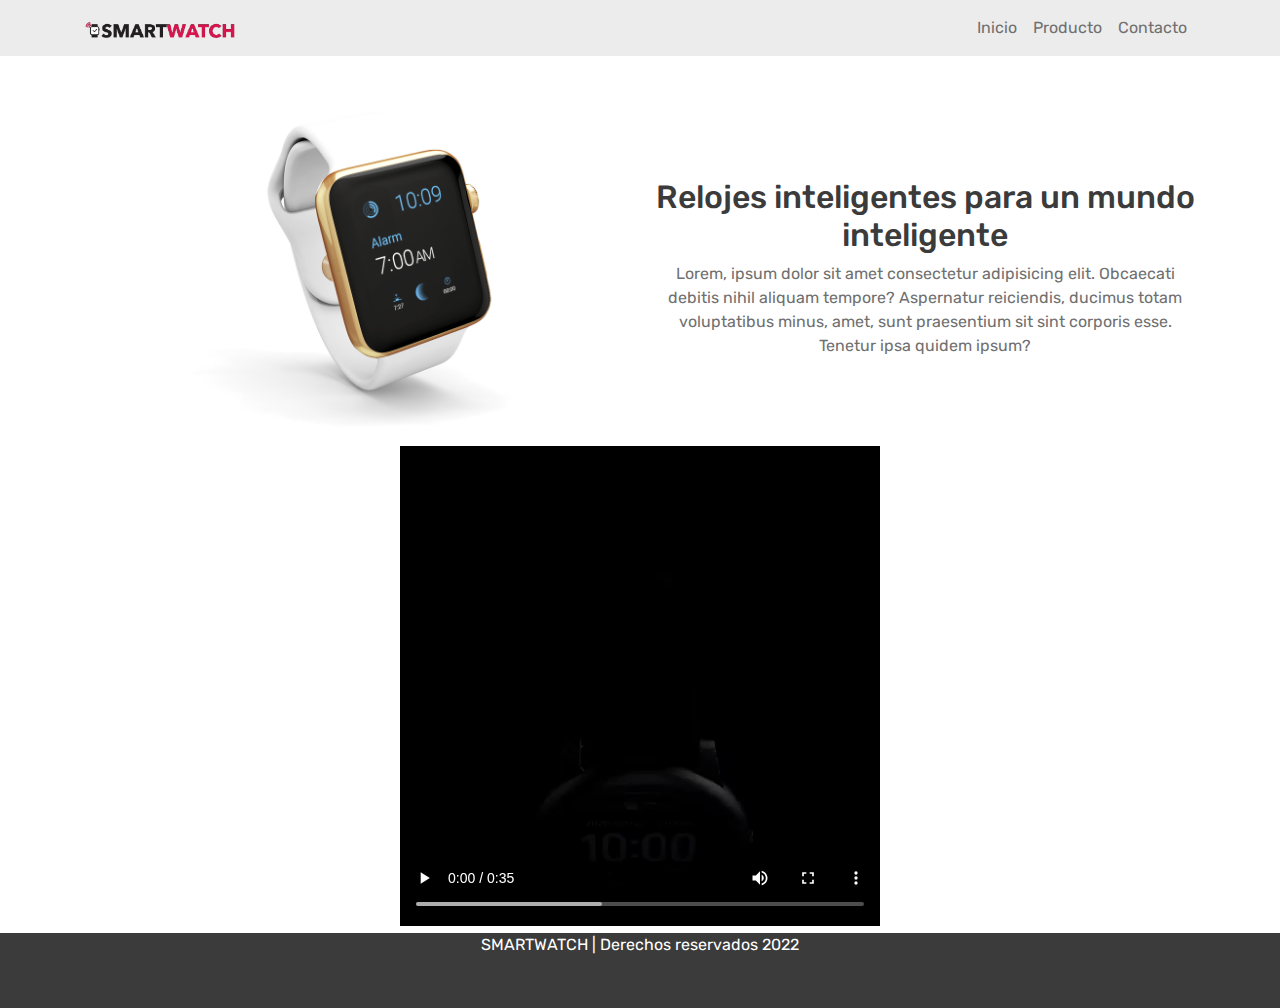
<file: index.html>
<!DOCTYPE html>
<html lang="en">
<head>
    <meta charset="UTF-8">
    <meta http-equiv="X-UA-Compatible" content="IE=edge">
    <meta name="viewport" content="width=device-width, initial-scale=1.0">
    <!-- Estilos -->
    <link rel="stylesheet" href="css/reset.css">
    <link rel="stylesheet" href="https://stackpath.bootstrapcdn.com/bootstrap/4.3.1/css/bootstrap.min.css">

    <link rel="stylesheet" href="css/styles.css">

    <title>Página inicial</title>
</head>
<body>

    <header id="header">
        <!-- Menú Navbar Inicio -->
        <nav class="navbar navbar-expand-lg ">
            
            <div class="container">
                <a class="navbar-brand" href="index.html">
                    <img src="images/logo.png" width="150" alt="">
                </a>

              <button class="navbar-toggler" 
                        type="button" data-bs-toggle="collapse"
                        data-bs-target="#navbarNavAltMarkup" 
                        aria-controls="navbarNavAltMarkup" 
                        aria-expanded="false" 
                        aria-label="Toggle navigation">
                <span class="navbar-toggler-icon"></span>
              </button>
              <div class="collapse navbar-collapse" id="navbarNavAltMarkup">
                <div class="navbar-nav ml-auto">
                  <a class="nav-link active link-menu" aria-current="page" href="index.html">Inicio</a>
                  <a class="nav-link link-menu" href="producto.html">Producto</a>
                  <a class="nav-link link-menu" href="contacto.html">Contacto</a>


                </div>
              </div>
            </div>
          </nav>
          <!-- Menú Navbar Fin -->
    </header>

    <section id="principal">
        <div class="container">
            <div class="row justify-content-center align-items-center">
                <div class="col-sm-6">
                    <img src="images/watch/watch1.png" class="img-fluid" alt="">
                </div>
                <div class="col-sm-6">
                    <h1>
                        Relojes inteligentes para un mundo inteligente
                    </h1>
                    <p>
                        Lorem, ipsum dolor sit amet consectetur adipisicing elit. Obcaecati debitis nihil aliquam tempore? Aspernatur reiciendis, ducimus totam voluptatibus minus, amet, sunt praesentium sit sint corporis esse. Tenetur ipsa quidem ipsum?

                    </p>
                </div>
            </div>
        </div>


        <div class="container borde">
            <div class="row justify-content-md-center">
                <div class="col-md-12">
                    <video controls loop >
                        <source src="media/videoplayback.mp4" type="video/mp4">  
                    </video>

                </div>
            
            </div>
        </div>
    </section>

    <footer id="footer">
        <div class="contaier">
            <div class="row justify-content-md-center">
                <div class="col-md-8">
                    <p>SMARTWATCH | Derechos reservados 2022</p>
                </div>
            </div>
        </div>
    </footer>
</body>
</html>
</file>
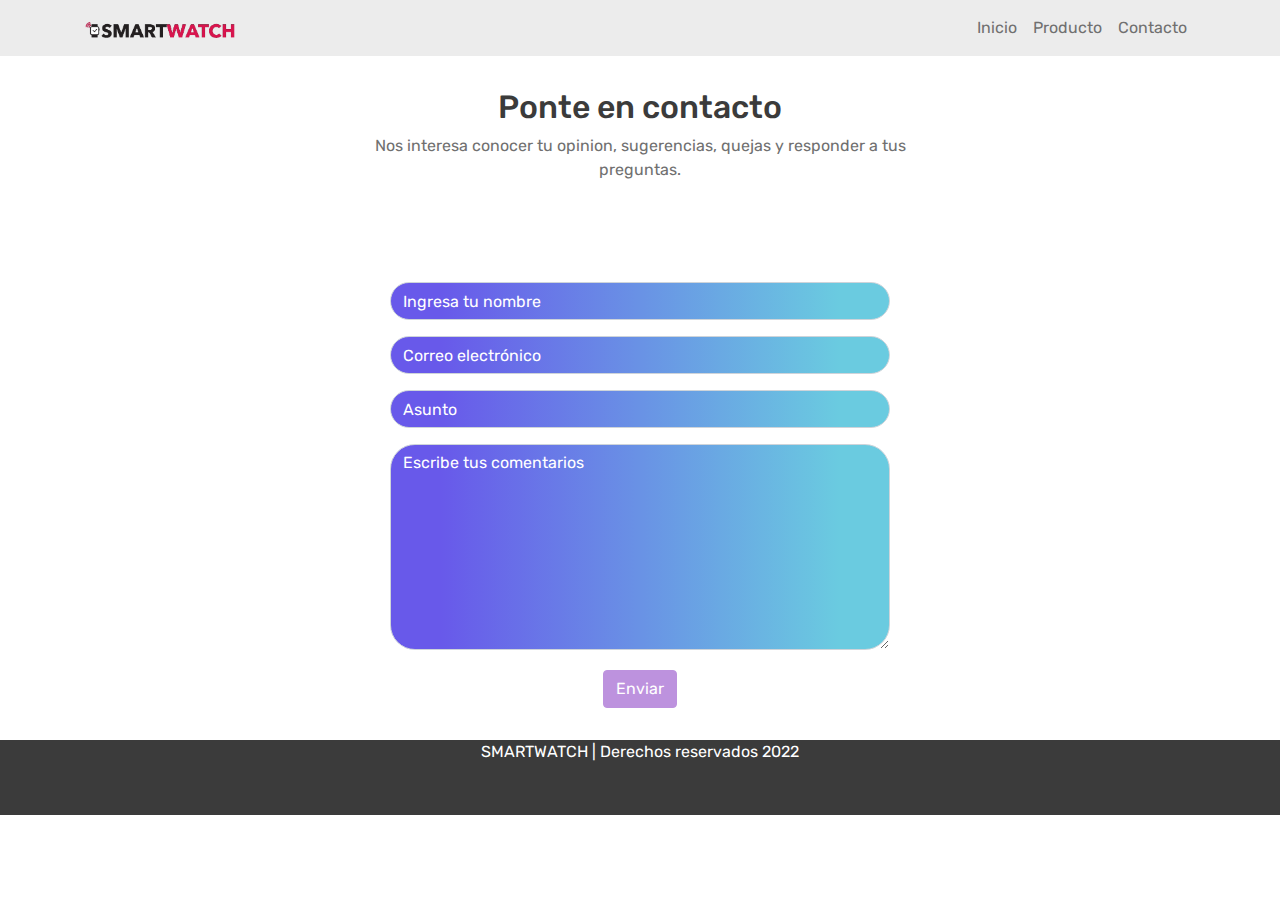
<file: contacto.html>
<!DOCTYPE html>
<html lang="en">
<head>
    <meta charset="UTF-8">
    <meta http-equiv="X-UA-Compatible" content="IE=edge">
    <meta name="viewport" content="width=device-width, initial-scale=1.0">
    <!-- Estilos -->
    <link rel="stylesheet" href="css/reset.css">
    <link rel="stylesheet" href="https://stackpath.bootstrapcdn.com/bootstrap/4.3.1/css/bootstrap.min.css">

    <link rel="stylesheet" href="css/styles.css">

    <title>Contacto</title>
</head>
<body>

    <header id="header">
        <!-- Menú Navbar Inicio -->
        <nav class="navbar navbar-expand-lg ">
            
            <div class="container">
                <a class="navbar-brand" href="index.html">
                    <img src="images/logo.png" width="150" alt="">
                </a>

              <button class="navbar-toggler" 
                        type="button" data-bs-toggle="collapse"
                        data-bs-target="#navbarNavAltMarkup" 
                        aria-controls="navbarNavAltMarkup" 
                        aria-expanded="false" 
                        aria-label="Toggle navigation">
                <span class="navbar-toggler-icon"></span>
              </button>
              <div class="collapse navbar-collapse" id="navbarNavAltMarkup">
                <div class="navbar-nav ml-auto">
                  <a class="nav-link active link-menu" aria-current="page" href="index.html">Inicio</a>
                  <a class="nav-link link-menu" href="producto.html">Producto</a>
                  <a class="nav-link link-menu" href="contacto.html">Contacto</a>


                </div>
              </div>
            </div>
          </nav>
          <!-- Menú Navbar Fin -->
    </header>

    <section id="contacto">
        <div class="container">
            <div class="row justify-content-md-center espacio-row">
                <div class="col-md-6">
                    <h1> Ponte en contacto </h1>
                    <p>
                        Nos interesa conocer tu opinion, sugerencias, quejas y responder a tus preguntas.
                    </p>
                </div>
            </div>

            <div class="row justify-content-md-center espacio-row">
                
                <div class="col-md-6">
                    
                    <form>
                        <div class="form-group">
                          
                          <input type="text" class="form-control mb-3" id="nombre" placeholder="Ingresa tu nombre">
                          <input type="text" class="form-control mb-3" id="email" placeholder="Correo electrónico">
                          <input type="text" class="form-control mb-3" id="asunto" placeholder="Asunto">
                          <textarea class="form-control" id="mensajeContacto" cols="30" rows="8" placeholder="Escribe tus comentarios"></textarea>
                        </div>
                        
                        
                        <button type="submit" class="boton-enviar btn btn-primary">Enviar</button>
                      </form>
                    
                </div>
                
            </div>
        </div>
    </section>

    <footer id="footer">
        <div class="contaier">
            <div class="row justify-content-md-center">
                <div class="col-md-8">
                    <p>SMARTWATCH | Derechos reservados 2022</p>
                </div>
            </div>
        </div>
    </footer>
</body>
</html>
</file>
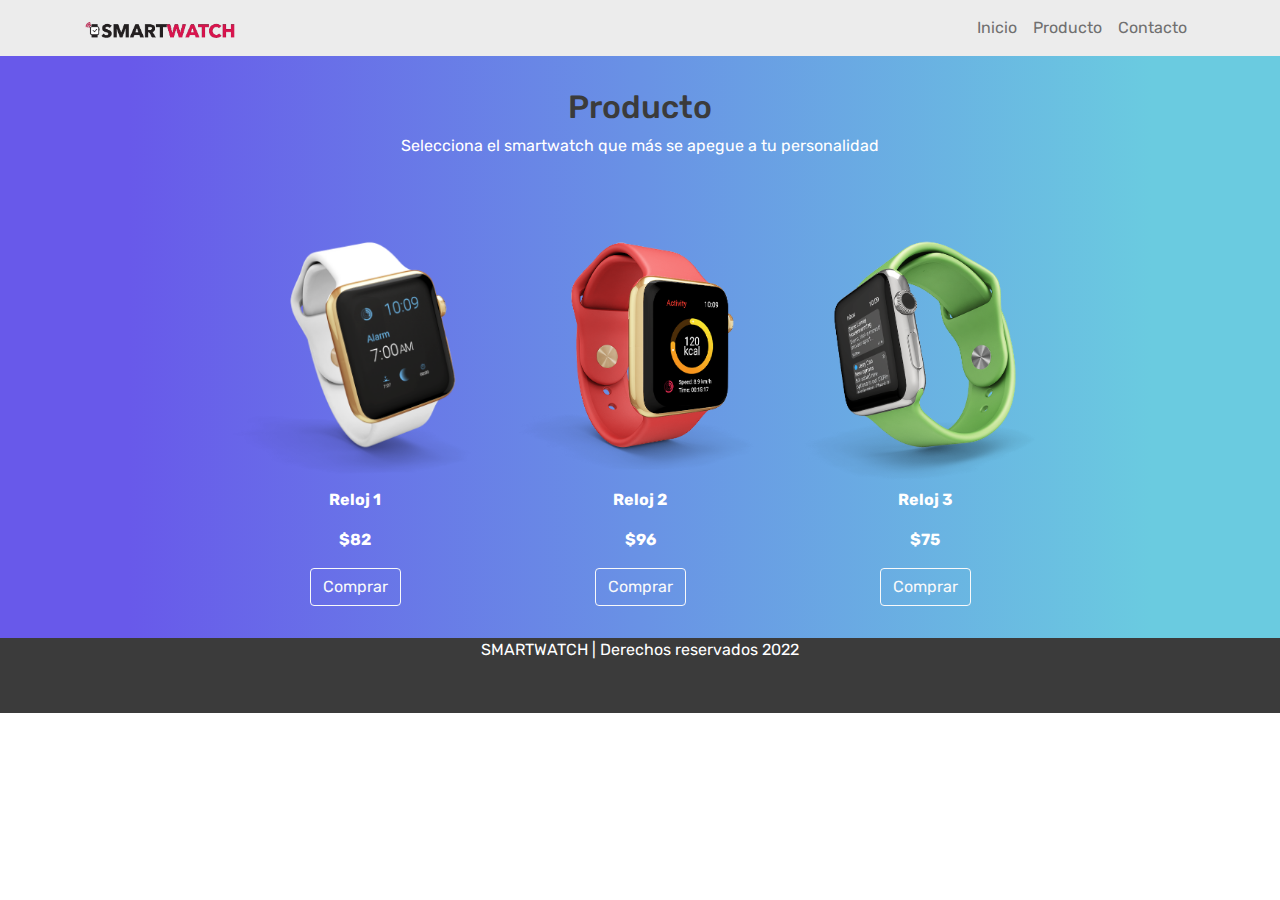
<file: producto.html>
<!DOCTYPE html>
<html lang="en">
<head>
    <meta charset="UTF-8">
    <meta http-equiv="X-UA-Compatible" content="IE=edge">
    <meta name="viewport" content="width=device-width, initial-scale=1.0">
    <!-- Estilos -->
    <link rel="stylesheet" href="css/reset.css">
    <link rel="stylesheet" href="https://stackpath.bootstrapcdn.com/bootstrap/4.3.1/css/bootstrap.min.css">

    <link rel="stylesheet" href="css/styles.css">

    <title>Página inicial</title>
</head>
<body>

    <header id="header">
        <!-- Menú Navbar Inicio -->
        <nav class="navbar navbar-expand-lg ">
            
            <div class="container">
                <a class="navbar-brand" href="index.html">
                    <img src="images/logo.png" width="150" alt="">
                </a>

              <button class="navbar-toggler" 
                        type="button" data-bs-toggle="collapse"
                        data-bs-target="#navbarNavAltMarkup" 
                        aria-controls="navbarNavAltMarkup" 
                        aria-expanded="false" 
                        aria-label="Toggle navigation">
                <span class="navbar-toggler-icon"></span>
              </button>
              <div class="collapse navbar-collapse" id="navbarNavAltMarkup">
                <div class="navbar-nav ml-auto">
                  <a class="nav-link active link-menu" aria-current="page" href="index.html">Inicio</a>
                  <a class="nav-link link-menu" href="producto.html">Producto</a>
                  <a class="nav-link link-menu" href="contacto.html">Contacto</a>


                </div>
              </div>
            </div>
          </nav>
          <!-- Menú Navbar Fin -->
    </header>

    <section id="producto">
        <div class="container">
            <div class="row justify-content-md-center espacio-row">
                <div class="col-md-6">
                    <h1> Producto </h1>
                    <p>
                        Selecciona el smartwatch que más se apegue a tu personalidad
                    </p>
                </div>
            </div>

            <div class="row justify-content-md-center espacio-row">
                
                <div class="col-md-3">
                    <img src="images/watch/watch1.png" width="250" alt="Reloj 1" class="img-fluid">
                    <p><strong> Reloj 1</strong></p>
                    <P><strong> $82</strong></P>
                    <button type="button" class="btn btn-outline-light">Comprar </button>
                </div>
                <div class="col-md-3">
                    <img src="images/watch/watch4.png" width="250" alt="Reloj 2" class="img-fluid">
                    <p><strong> Reloj 2</strong></p>
                    <P><strong> $96</strong></P>
                    <button type="button" class="btn btn-outline-light">Comprar </button>
                </div>

                <div class="col-md-3">
                    <img src="images/watch/watch5.png" width="250" alt="Reloj 3" class="img-fluid">
                    <p><strong> Reloj 3</strong></p>
                    <P><strong> $75</strong></P>
                    <button type="button" class="btn btn-outline-light">Comprar </button>
                </div>
            </div>
        </div>
    </section>

    <footer id="footer">
        <div class="contaier">
            <div class="row justify-content-md-center">
                <div class="col-md-8">
                    <p>SMARTWATCH | Derechos reservados 2022</p>
                </div>
            </div>
        </div>
    </footer>
</body>
</html>
</file>
<file: css/styles.css>
@import url("https://fonts.googleapis.com/css?family=Rubik");
*{
    margin: 0;
    padding: 0%;
}

body{
    font-family: 'Rubik',sans-serif;
    font-size: 1em;
    color: #707070;
    text-align: center;
}
h1{
    color: #3b3b3b;
    font-size: 2em;

}

h3{
    color: #3b3b3b;
    font-size: 1.375em;
}

/* Estilos del header*/

#header{
    background: #ececec;
}

.link-menu{
    color: #707070;
    text-decoration: none;
}

a:hover{
    color: #6984e6;
}

/*Estilos Section*/
#principal{
    margin-top: 3.125em;
    min-height: calc(100vh - 4.6875em);
}

/*Estilos producto*/
#producto{
    background: -webkit-linear-gradient(90deg,#6859ea 10%, #6acbe0 90%) ;
    background: -moz-linear-gradient(90deg,#6859ea 10%, #6acbe0 90%);
    background: linear-gradient(90deg,#6859ea 10%, #6acbe0 90%);
    color: #ffffff;
}

.espacio-row{
    padding-top: 2em;
    padding-bottom: 2em;
}

/*Estilos Footer*/
#footer{
    background: #3b3b3b;
    color: #fff;
    height: 4.6875em;

}
.boton-enviar{
    background-color: #BD92DE;
    border-color: #BD92DE;
}
.boton-enviar:hover{
    background-color: #A1B4EF;
    color: black;
    border-color: black;
}

.form-group{
    margin: 10px;
    padding: 10px;
}   
.form-group input{
    border-radius: 50px;
    background: -webkit-linear-gradient(90deg, #6859EA 10%, #6ACBE0 90%);
    background: -moz-linear-gradient(90deg, #6859EA 10%, #6ACBE0 90%);
    background: linear-gradient(90deg, #6859EA 10%, #6ACBE0 90%);
    color: #010101;
}
.form-group textarea{
    border-radius: 25px;
    background: -webkit-linear-gradient(90deg, #6859EA 10%, #6ACBE0 90%);
    background: -moz-linear-gradient(90deg, #6859EA 10%, #6ACBE0 90%);
    background: linear-gradient(90deg, #6859EA 10%, #6ACBE0 90%);
    color: #010101;
}
.form-group ::placeholder{
    color: white;
}
</file>
